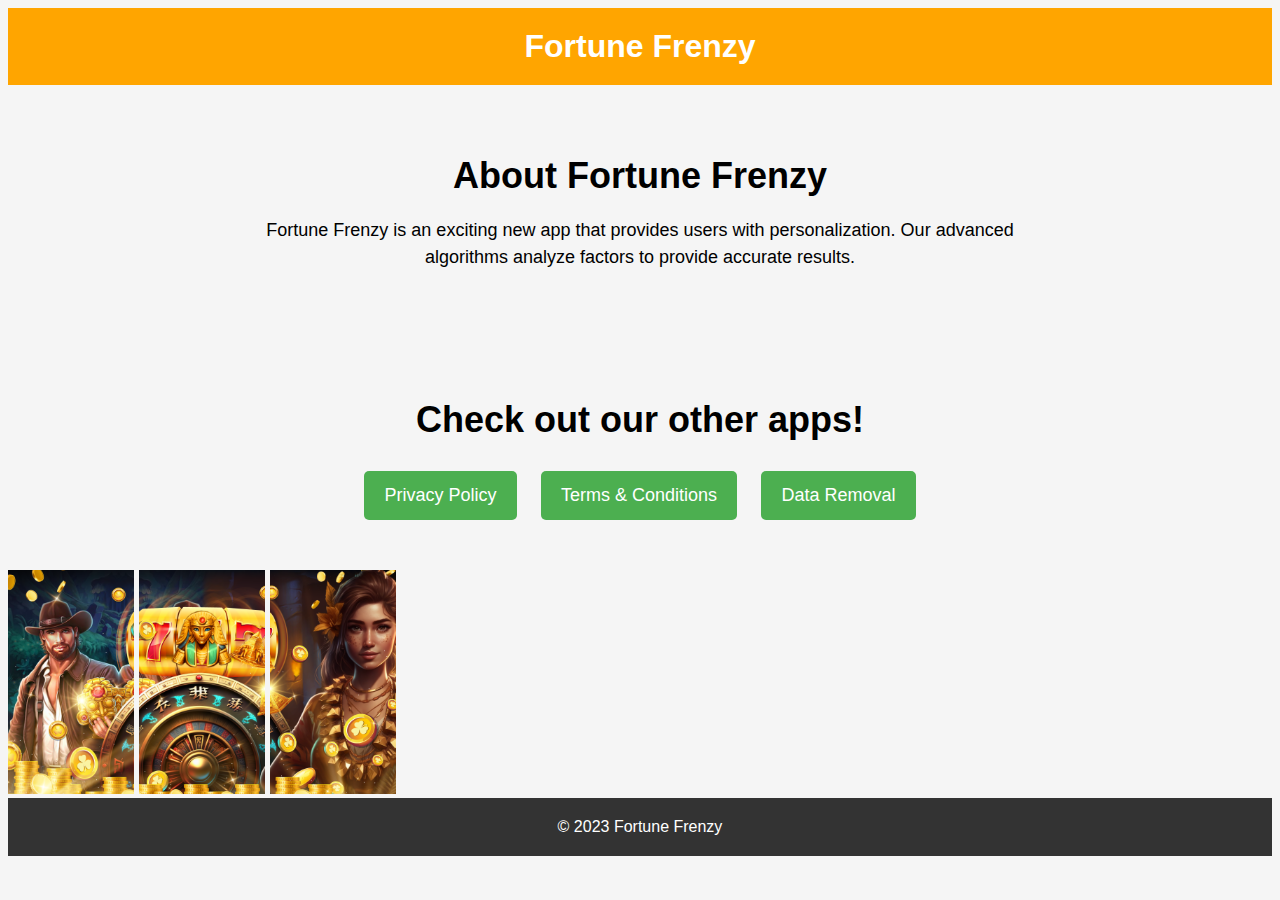
<file: index.html>
<!DOCTYPE html>
<html>
  <head>
    <title>Fortune Frenzy</title>
    <link rel="stylesheet" type="text/css" href="style.css">
  </head>
  <body>
    <header>
      <h1>Fortune Frenzy</h1>
    </header>
    <section id="description">
      <h2>About Fortune Frenzy</h2>
      <p>Fortune Frenzy is an exciting new app that provides users with personalization. Our advanced algorithms analyze factors to provide accurate results.</p>
    </section>
    <section id="buttons">
      <h2>Check out our other apps!</h2>
      <a href="ruj.html" class="button">Privacy Policy</a>
      <a href="ohj.html" class="button">Terms & Conditions</a>
      <a href="kx.html" class="button">Data Removal</a>
    </section>
    <section>
      <div class="screenshots">
  <img src="2.png" alt="Screenshot 1">
  <img src="3.png" alt="Screenshot 2">
  <img src="4.png" alt="Screenshot 3">
  </div>
</section>
    <footer>
      <p>&copy; 2023 Fortune Frenzy</p>
    </footer>
  </body>
</html>
</file>
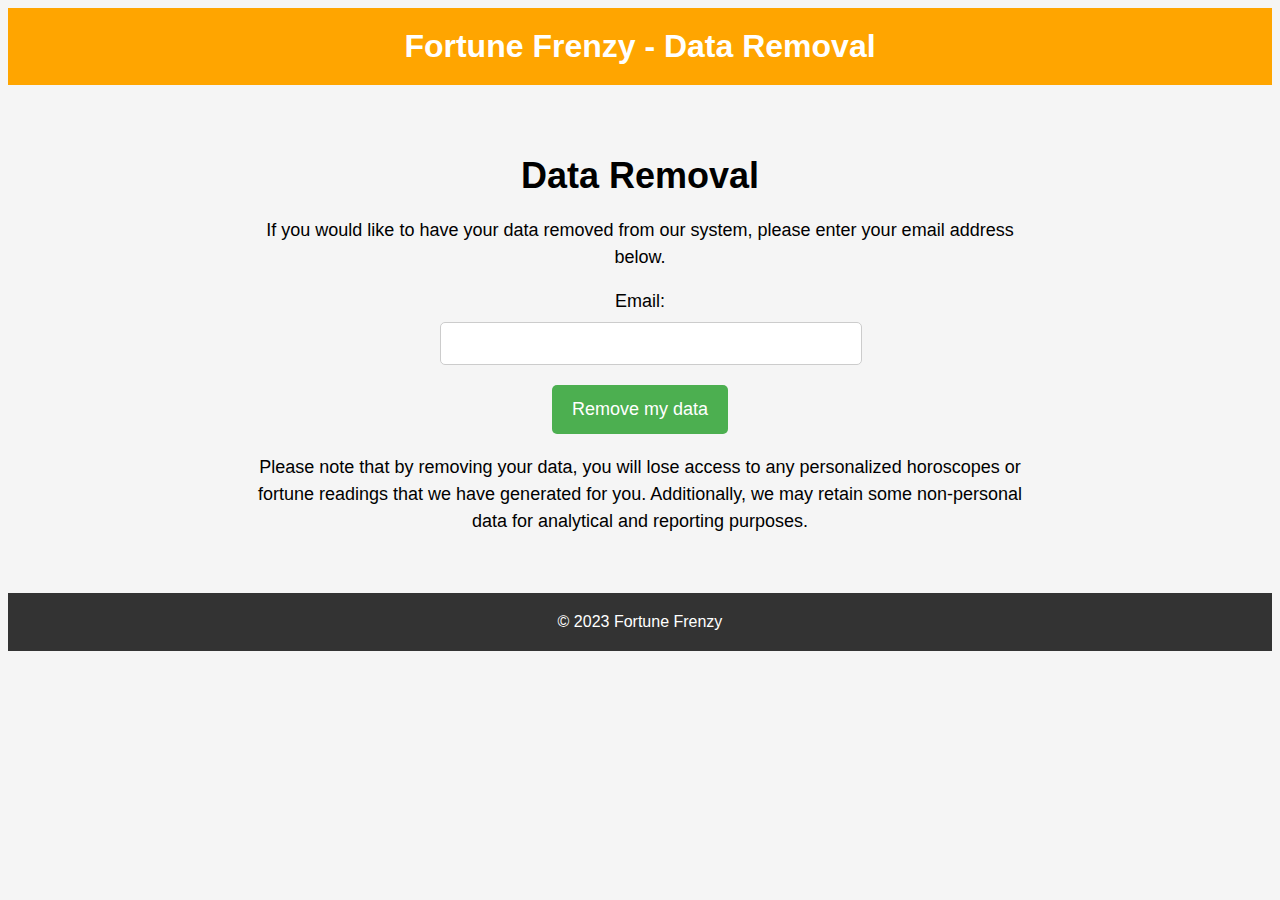
<file: kx.html>
<!DOCTYPE html>
<html>
  <head>
    <title>Fortune Frenzy - Data Removal</title>
    <link rel="stylesheet" type="text/css" href="styles.css">
  </head>
  <body>
    <header>
      <h1>Fortune Frenzy - Data Removal</h1>
    </header>
    <section id="description">
      <h2>Data Removal</h2>
      <p>If you would like to have your data removed from our system, please enter your email address below.</p>
      <form>
        <label for="email">Email:</label>
        <input type="email" id="email" name="email" required>
        <button type="submit">Remove my data</button>
      </form>
      <p>Please note that by removing your data, you will lose access to any personalized horoscopes or fortune readings that we have generated for you. Additionally, we may retain some non-personal data for analytical and reporting purposes.</p>
    </section>
    <footer>
      <p>&copy; 2023 Fortune Frenzy</p>
    </footer>
  </body>
</html>
</file>
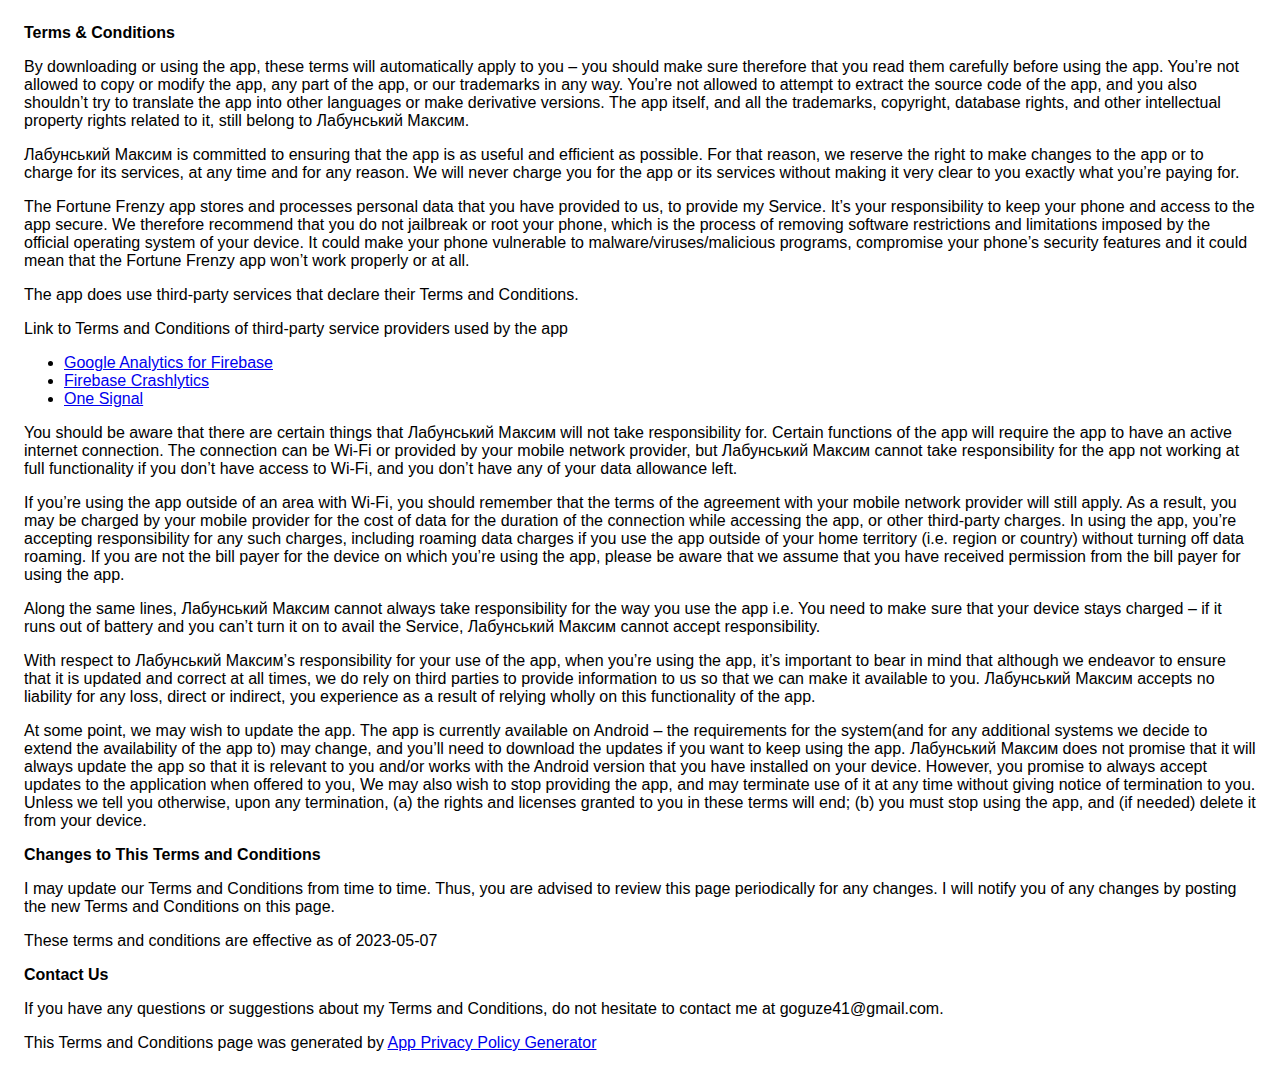
<file: ohj.html>
<!DOCTYPE html>
    <html>
    <head>
      <meta charset='utf-8'>
      <meta name='viewport' content='width=device-width'>
      <title>Terms &amp; Conditions</title>
      <style> body { font-family: 'Helvetica Neue', Helvetica, Arial, sans-serif; padding:1em; } </style>
    </head>
    <body>
    <strong>Terms &amp; Conditions</strong> <p>
                  By downloading or using the app, these terms will
                  automatically apply to you – you should make sure therefore
                  that you read them carefully before using the app. You’re not
                  allowed to copy or modify the app, any part of the app, or
                  our trademarks in any way. You’re not allowed to attempt to
                  extract the source code of the app, and you also shouldn’t try
                  to translate the app into other languages or make derivative
                  versions. The app itself, and all the trademarks, copyright,
                  database rights, and other intellectual property rights related
                  to it, still belong to Лабунський Максим.
                </p> <p>
                  Лабунський Максим is committed to ensuring that the app is
                  as useful and efficient as possible. For that reason, we
                  reserve the right to make changes to the app or to charge for
                  its services, at any time and for any reason. We will never
                  charge you for the app or its services without making it very
                  clear to you exactly what you’re paying for.
                </p> <p>
                  The Fortune Frenzy app stores and processes personal data that
                  you have provided to us, to provide my
                  Service. It’s your responsibility to keep your phone and
                  access to the app secure. We therefore recommend that you do
                  not jailbreak or root your phone, which is the process of
                  removing software restrictions and limitations imposed by the
                  official operating system of your device. It could make your
                  phone vulnerable to malware/viruses/malicious programs,
                  compromise your phone’s security features and it could mean
                  that the Fortune Frenzy app won’t work properly or at all.
                </p> <div><p>
                    The app does use third-party services that declare their
                    Terms and Conditions.
                  </p> <p>
                    Link to Terms and Conditions of third-party service
                    providers used by the app
                  </p> <ul><!----><!----><li><a href="https://firebase.google.com/terms/analytics" target="_blank" rel="noopener noreferrer">Google Analytics for Firebase</a></li><li><a href="https://firebase.google.com/terms/crashlytics" target="_blank" rel="noopener noreferrer">Firebase Crashlytics</a></li><!----><!----><!----><!----><!----><!----><!----><!----><!----><!----><li><a href="https://onesignal.com/tos" target="_blank" rel="noopener noreferrer">One Signal</a></li><!----><!----><!----><!----><!----><!----><!----><!----><!----><!----><!----><!----><!----></ul></div> <p>
                  You should be aware that there are certain things that
                  Лабунський Максим will not take responsibility for. Certain
                  functions of the app will require the app to have an active
                  internet connection. The connection can be Wi-Fi or provided
                  by your mobile network provider, but Лабунський Максим
                  cannot take responsibility for the app not working at full
                  functionality if you don’t have access to Wi-Fi, and you don’t
                  have any of your data allowance left.
                </p> <p></p> <p>
                  If you’re using the app outside of an area with Wi-Fi, you
                  should remember that the terms of the agreement with your
                  mobile network provider will still apply. As a result, you may
                  be charged by your mobile provider for the cost of data for
                  the duration of the connection while accessing the app, or
                  other third-party charges. In using the app, you’re accepting
                  responsibility for any such charges, including roaming data
                  charges if you use the app outside of your home territory
                  (i.e. region or country) without turning off data roaming. If
                  you are not the bill payer for the device on which you’re
                  using the app, please be aware that we assume that you have
                  received permission from the bill payer for using the app.
                </p> <p>
                  Along the same lines, Лабунський Максим cannot always take
                  responsibility for the way you use the app i.e. You need to
                  make sure that your device stays charged – if it runs out of
                  battery and you can’t turn it on to avail the Service,
                  Лабунський Максим cannot accept responsibility.
                </p> <p>
                  With respect to Лабунський Максим’s responsibility for your
                  use of the app, when you’re using the app, it’s important to
                  bear in mind that although we endeavor to ensure that it is
                  updated and correct at all times, we do rely on third parties
                  to provide information to us so that we can make it available
                  to you. Лабунський Максим accepts no liability for any
                  loss, direct or indirect, you experience as a result of
                  relying wholly on this functionality of the app.
                </p> <p>
                  At some point, we may wish to update the app. The app is
                  currently available on Android – the requirements for the 
                  system(and for any additional systems we
                  decide to extend the availability of the app to) may change,
                  and you’ll need to download the updates if you want to keep
                  using the app. Лабунський Максим does not promise that it
                  will always update the app so that it is relevant to you
                  and/or works with the Android version that you have
                  installed on your device. However, you promise to always
                  accept updates to the application when offered to you, We may
                  also wish to stop providing the app, and may terminate use of
                  it at any time without giving notice of termination to you.
                  Unless we tell you otherwise, upon any termination, (a) the
                  rights and licenses granted to you in these terms will end;
                  (b) you must stop using the app, and (if needed) delete it
                  from your device.
                </p> <p><strong>Changes to This Terms and Conditions</strong></p> <p>
                  I may update our Terms and Conditions
                  from time to time. Thus, you are advised to review this page
                  periodically for any changes. I will
                  notify you of any changes by posting the new Terms and
                  Conditions on this page.
                </p> <p>
                  These terms and conditions are effective as of 2023-05-07
                </p> <p><strong>Contact Us</strong></p> <p>
                  If you have any questions or suggestions about my
                  Terms and Conditions, do not hesitate to contact me
                  at goguze41@gmail.com.
                </p> <p>This Terms and Conditions page was generated by <a href="https://app-privacy-policy-generator.nisrulz.com/" target="_blank" rel="noopener noreferrer">App Privacy Policy Generator</a></p>
    </body>
    </html>
</file>
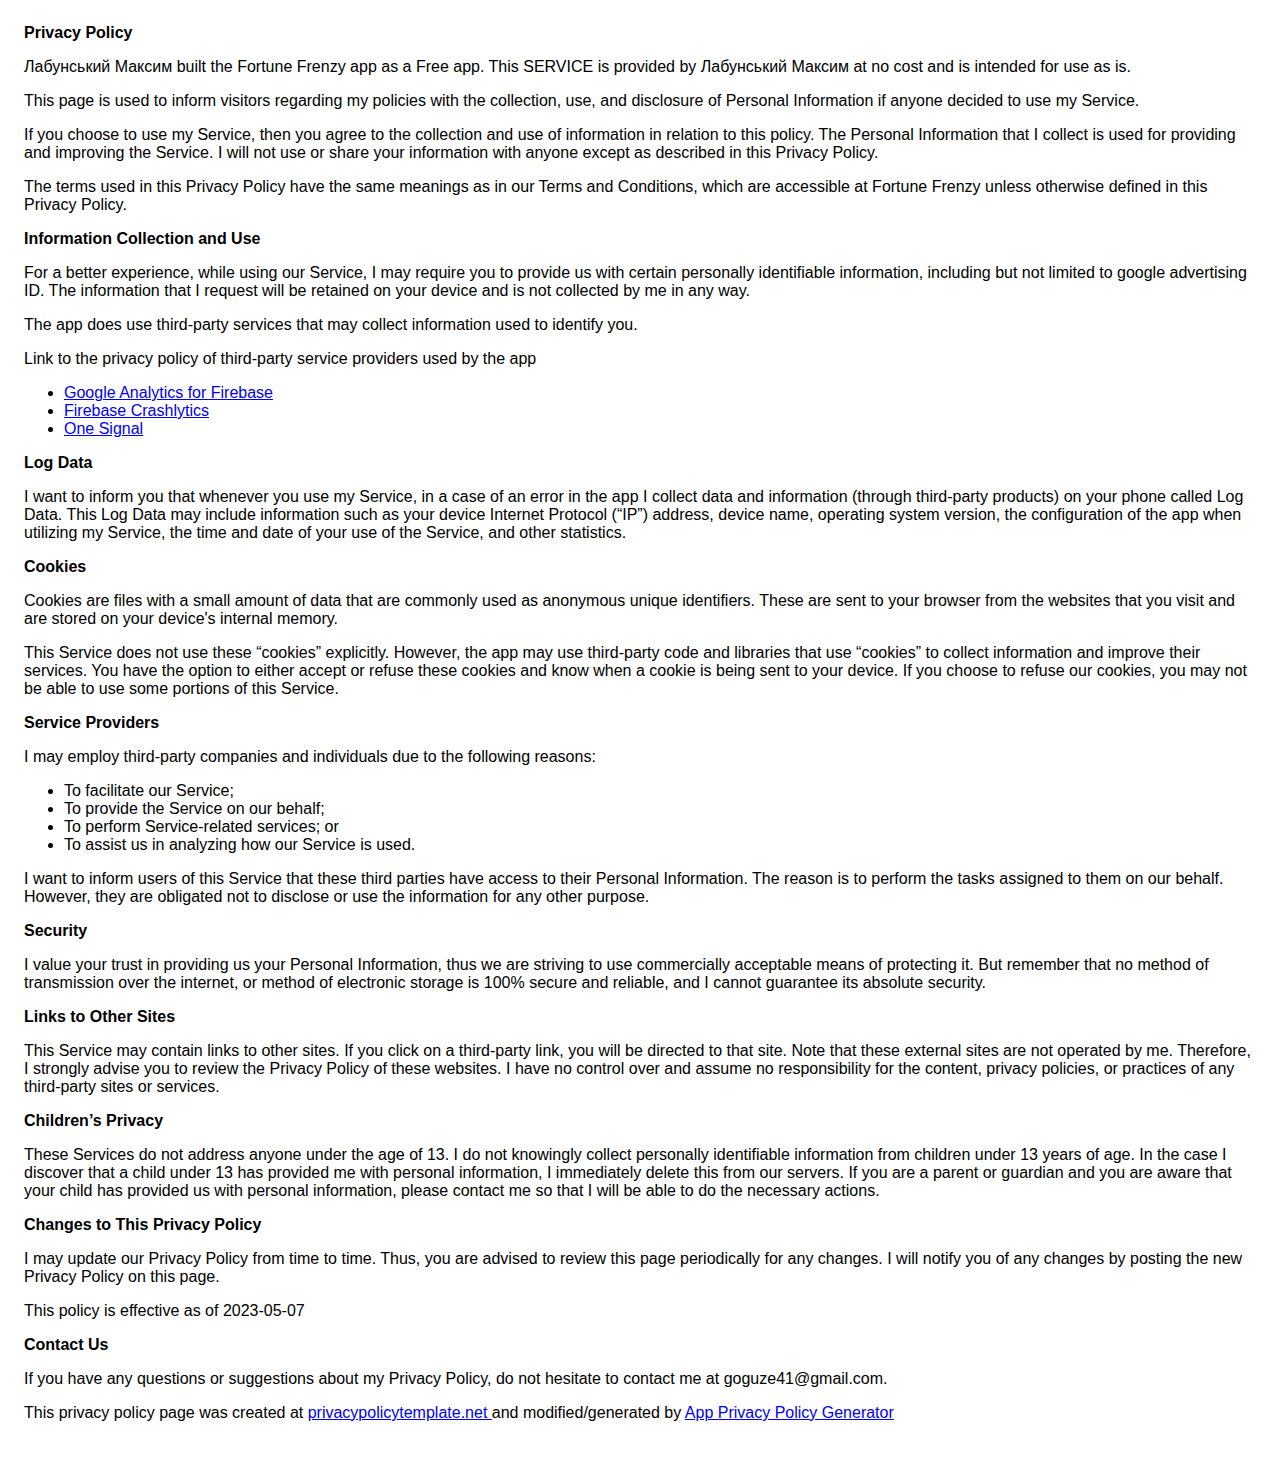
<file: ruj.html>
<!DOCTYPE html>
    <html>
    <head>
      <meta charset='utf-8'>
      <meta name='viewport' content='width=device-width'>
      <title>Privacy Policy</title>
      <style> body { font-family: 'Helvetica Neue', Helvetica, Arial, sans-serif; padding:1em; } </style>
    </head>
    <body>
    <strong>Privacy Policy</strong> <p>
                  Лабунський Максим built the Fortune Frenzy app as
                  a Free app. This SERVICE is provided by
                  Лабунський Максим at no cost and is intended for use as
                  is.
                </p> <p>
                  This page is used to inform visitors regarding my
                  policies with the collection, use, and disclosure of Personal
                  Information if anyone decided to use my Service.
                </p> <p>
                  If you choose to use my Service, then you agree to
                  the collection and use of information in relation to this
                  policy. The Personal Information that I collect is
                  used for providing and improving the Service. I will not use or share your information with
                  anyone except as described in this Privacy Policy.
                </p> <p>
                  The terms used in this Privacy Policy have the same meanings
                  as in our Terms and Conditions, which are accessible at
                  Fortune Frenzy unless otherwise defined in this Privacy Policy.
                </p> <p><strong>Information Collection and Use</strong></p> <p>
                  For a better experience, while using our Service, I
                  may require you to provide us with certain personally
                  identifiable information, including but not limited to google advertising ID. The information that
                  I request will be retained on your device and is not collected by me in any way.
                </p> <div><p>
                    The app does use third-party services that may collect
                    information used to identify you.
                  </p> <p>
                    Link to the privacy policy of third-party service providers used
                    by the app
                  </p> <ul><!----><!----><li><a href="https://firebase.google.com/policies/analytics" target="_blank" rel="noopener noreferrer">Google Analytics for Firebase</a></li><li><a href="https://firebase.google.com/support/privacy/" target="_blank" rel="noopener noreferrer">Firebase Crashlytics</a></li><!----><!----><!----><!----><!----><!----><!----><!----><!----><!----><li><a href="https://onesignal.com/privacy_policy" target="_blank" rel="noopener noreferrer">One Signal</a></li><!----><!----><!----><!----><!----><!----><!----><!----><!----><!----><!----><!----><!----></ul></div> <p><strong>Log Data</strong></p> <p>
                  I want to inform you that whenever you
                  use my Service, in a case of an error in the app
                  I collect data and information (through third-party
                  products) on your phone called Log Data. This Log Data may
                  include information such as your device Internet Protocol
                  (“IP”) address, device name, operating system version, the
                  configuration of the app when utilizing my Service,
                  the time and date of your use of the Service, and other
                  statistics.
                </p> <p><strong>Cookies</strong></p> <p>
                  Cookies are files with a small amount of data that are
                  commonly used as anonymous unique identifiers. These are sent
                  to your browser from the websites that you visit and are
                  stored on your device's internal memory.
                </p> <p>
                  This Service does not use these “cookies” explicitly. However,
                  the app may use third-party code and libraries that use
                  “cookies” to collect information and improve their services.
                  You have the option to either accept or refuse these cookies
                  and know when a cookie is being sent to your device. If you
                  choose to refuse our cookies, you may not be able to use some
                  portions of this Service.
                </p> <p><strong>Service Providers</strong></p> <p>
                  I may employ third-party companies and
                  individuals due to the following reasons:
                </p> <ul><li>To facilitate our Service;</li> <li>To provide the Service on our behalf;</li> <li>To perform Service-related services; or</li> <li>To assist us in analyzing how our Service is used.</li></ul> <p>
                  I want to inform users of this Service
                  that these third parties have access to their Personal
                  Information. The reason is to perform the tasks assigned to
                  them on our behalf. However, they are obligated not to
                  disclose or use the information for any other purpose.
                </p> <p><strong>Security</strong></p> <p>
                  I value your trust in providing us your
                  Personal Information, thus we are striving to use commercially
                  acceptable means of protecting it. But remember that no method
                  of transmission over the internet, or method of electronic
                  storage is 100% secure and reliable, and I cannot
                  guarantee its absolute security.
                </p> <p><strong>Links to Other Sites</strong></p> <p>
                  This Service may contain links to other sites. If you click on
                  a third-party link, you will be directed to that site. Note
                  that these external sites are not operated by me.
                  Therefore, I strongly advise you to review the
                  Privacy Policy of these websites. I have
                  no control over and assume no responsibility for the content,
                  privacy policies, or practices of any third-party sites or
                  services.
                </p> <p><strong>Children’s Privacy</strong></p> <div><p>
                    These Services do not address anyone under the age of 13.
                    I do not knowingly collect personally
                    identifiable information from children under 13 years of age. In the case
                    I discover that a child under 13 has provided
                    me with personal information, I immediately
                    delete this from our servers. If you are a parent or guardian
                    and you are aware that your child has provided us with
                    personal information, please contact me so that
                    I will be able to do the necessary actions.
                  </p></div> <!----> <p><strong>Changes to This Privacy Policy</strong></p> <p>
                  I may update our Privacy Policy from
                  time to time. Thus, you are advised to review this page
                  periodically for any changes. I will
                  notify you of any changes by posting the new Privacy Policy on
                  this page.
                </p> <p>This policy is effective as of 2023-05-07</p> <p><strong>Contact Us</strong></p> <p>
                  If you have any questions or suggestions about my
                  Privacy Policy, do not hesitate to contact me at goguze41@gmail.com.
                </p> <p>This privacy policy page was created at <a href="https://privacypolicytemplate.net" target="_blank" rel="noopener noreferrer">privacypolicytemplate.net </a>and modified/generated by <a href="https://app-privacy-policy-generator.nisrulz.com/" target="_blank" rel="noopener noreferrer">App Privacy Policy Generator</a></p>
    </body>
    </html>
</file>
<file: style.css>
body {
  font-family: Arial, sans-serif;
  background-color: #F5F5F5;
}

header {
  background-color: #FFA500;
  color: #FFFFFF;
  text-align: center;
  padding: 20px;
}

h1 {
  margin: 0;
}

#description {
  max-width: 800px;
  margin: 0 auto;
  padding: 40px 20px;
  text-align: center;
}

#description h2 {
  font-size: 36px;
  margin-bottom: 20px;
}

#description p {
  font-size: 18px;
  line-height: 1.5;
}

#buttons {
  max-width: 600px;
  margin: 0 auto;
  padding: 40px 20px;
  text-align: center;
}

#buttons h2 {
  font-size: 36px;
  margin-bottom: 20px;
}

.button {
  display: inline-block;
  background-color: #4CAF50;
  color: #FFFFFF;
  padding: 14px 20px;
  margin: 10px;
  border: none;
  border-radius: 5px;
  font-size: 18px;
  cursor: pointer;
  text-decoration: none;
}

.button:hover {
  background-color: #3E8E41;
}
.screenshots img {
   width: 10%;
    height: auto;
 }

footer {
  background-color: #333333;
  color: #FFFFFF;
  text-align: center;
  padding: 20px;
}

footer p {
  margin: 0;
}
</file>
<file: styles.css>
body {
  font-family: Arial, sans-serif;
  background-color: #F5F5F5;
}

header {
  background-color: #FFA500;
  color: #FFFFFF;
  text-align: center;
  padding: 20px;
}

h1 {
  margin: 0;
}

#description {
  max-width: 800px;
  margin: 0 auto;
  padding: 40px 20px;
  text-align: center;
}

#description h2 {
  font-size: 36px;
  margin-bottom: 20px;
}

#description p {
  font-size: 18px;
  line-height: 1.5;
}

form {
  max-width: 400px;
  margin: 20px auto;
  text-align: center;
}

label {
  display: block;
  font-size: 18px;
  margin-bottom: 10px;
}

input[type="email"] {
  display: block;
  width: 100%;
  padding: 10px;
  margin-bottom: 20px;
  font-size: 18px;
  border-radius: 5px;
  border: 1px solid #CCCCCC;
}

button[type="submit"] {
  display: block;
  background-color: #4CAF50;
  color: #FFFFFF;
  padding: 14px 20px;
  margin: 20px auto;
  border: none;
  border-radius: 5px;
  font-size: 18px;
  cursor: pointer;
  text-decoration: none;
}

button[type="submit"]:hover {
  background-color: #3E8E41;
}

footer {
  background-color: #333333;
  color: #FFFFFF;
  text-align: center;
  padding: 20px;
}

footer p {
  margin: 0;
}
</file>
